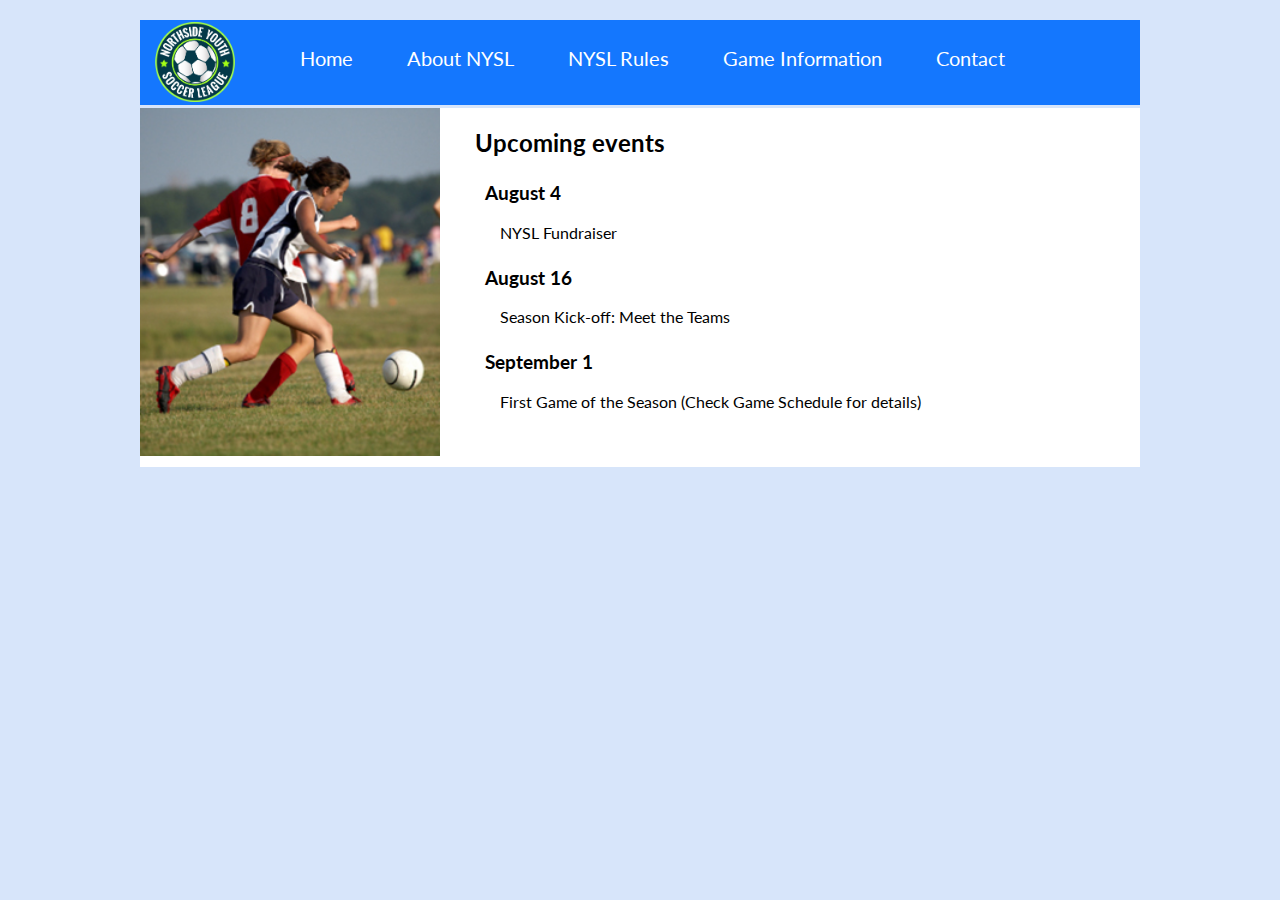
<file: actividad3/index.html>
<!DOCTYPE html>
<html lang="es">

<head>
	<meta charset="utf-8">
	<title>Home</title>
	<link rel="stylesheet" href="nysl_3.css">
    <link href="https://fonts.googleapis.com/css?family=Lato" rel="stylesheet">
</head>

<body>
	<div class="contenedor">
		<header>
		
            <img class="logo" src="nysl_logo.png" alt="">
			
			<nav>
				<ul>
					<li><a href="#" id="home">Home</a></li>
					<li><a href="about.html">About NYSL</a></li>
                    <li><a href="rules.html">NYSL Rules</a></li>
                    <li><a href="game-info.html">Game Information</a></li>
					<li><a href="contact.html">Contact</a></li>
                    
				</ul>
			</nav>

			


		</header>
		<section>
            <img src="soccer_image2.jpg" alt="">
           

            <div class="articulos">
                 <h2>Upcoming events</h2>
				<article>
					<h3>August 4</h3>
					<p class="info"> NYSL Fundraiser</p>
				</article>
				<article>
					<h3>August 16</h3>
					<p class="info">Season Kick-off: Meet the Teams</p>
				</article>
				<article>
					<h3>September 1</h3>
					<p class="info">First Game of the Season (Check Game Schedule for details) </p>

				</article>


			</div>
		</section>
       
	</div>

</body>

</html>
</file>
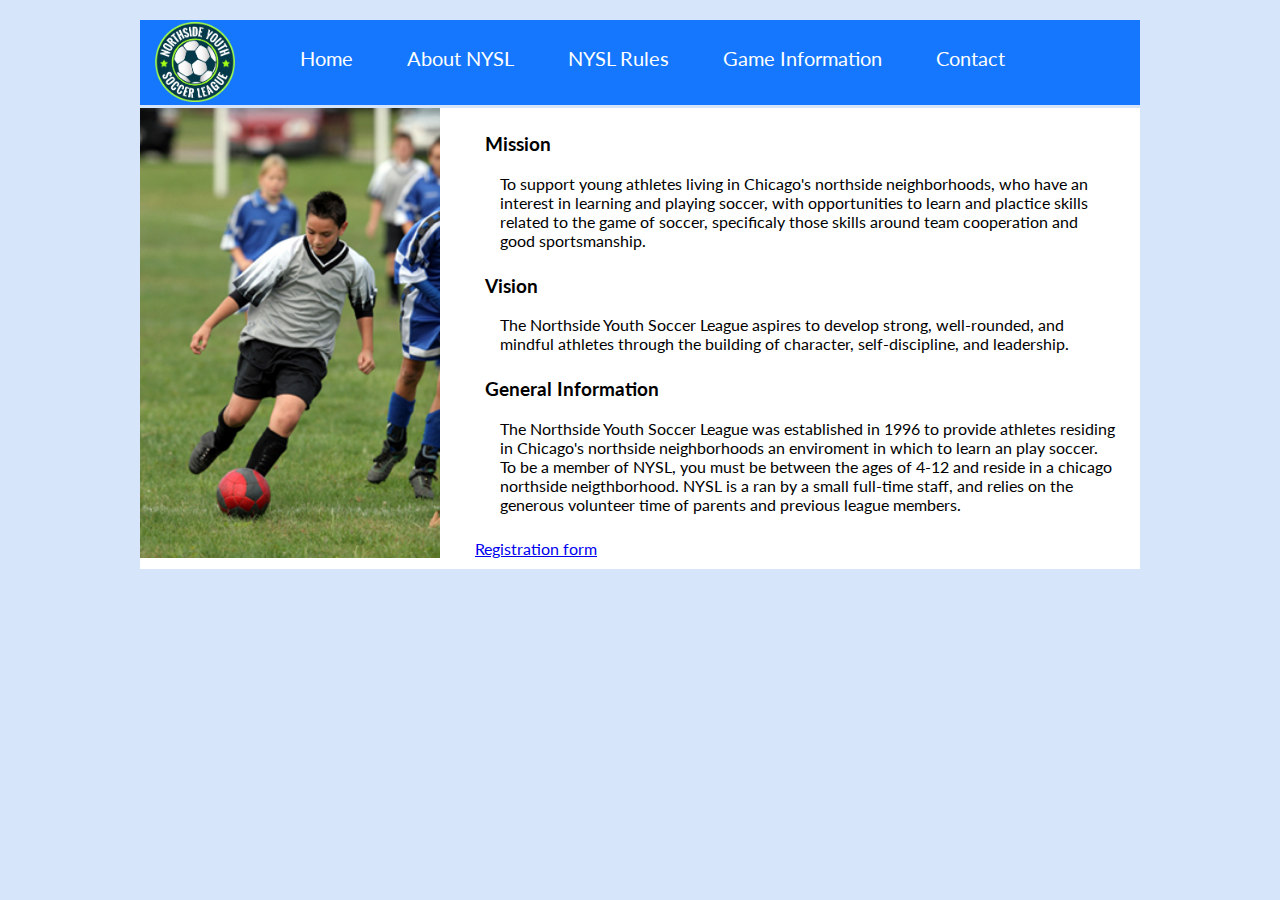
<file: actividad3/about.html>
<!DOCTYPE html>
<html lang="en">

<head>
	<meta charset="utf-8">
	<title>About NYSL</title>
	<link rel="stylesheet" href="nysl_3.css">
    <link href="https://fonts.googleapis.com/css?family=Lato" rel="stylesheet">
</head>

<body>
	<div class="contenedor">
		<header>
		
            <img class="logo" src="nysl_logo.png" alt="">
			
			<nav>
				<ul>
					<li><a href="index.html" id="home">Home</a></li>
					<li><a href="#">About NYSL</a></li>
                    <li><a href="rules.html">NYSL Rules</a></li>
                    <li><a href="game-info.html">Game Information</a></li>
					<li><a href="contact.html">Contact</a></li>
				</ul>
			</nav>

			


		</header>
		<section>
            <img src="soccer_image3.jpg" alt="">
            
			<div class="articulos">

				<article>
					<h3>Mission</h3>
					<p class="info">To support young athletes living in Chicago's northside neighborhoods, who have an interest in learning and playing soccer, with opportunities to learn and plactice skills related to the game of soccer, specificaly those skills around team cooperation and good sportsmanship.</p>
				</article>
				<article>
					<h3>Vision</h3>
					<p class="info">The Northside Youth Soccer League aspires to develop strong, well-rounded, and mindful athletes through the building of character, self-discipline, and leadership.</p>
				</article>
				<article>
					<h3>General Information</h3>
					<p class="info">The Northside Youth Soccer League was established in 1996 to provide athletes residing in Chicago's northside neighborhoods an enviroment in which to learn an play soccer. To be a member of NYSL, you must be between the ages of 4-12 and reside in a chicago northside neigthborhood. NYSL is a ran by a small full-time staff, and relies on the generous volunteer time of parents and previous league members.</p>

				</article>
                <a href="registration-form.html">Registration form</a>
			</div>
		</section>
       
	</div>

</body>

</html>
</file>
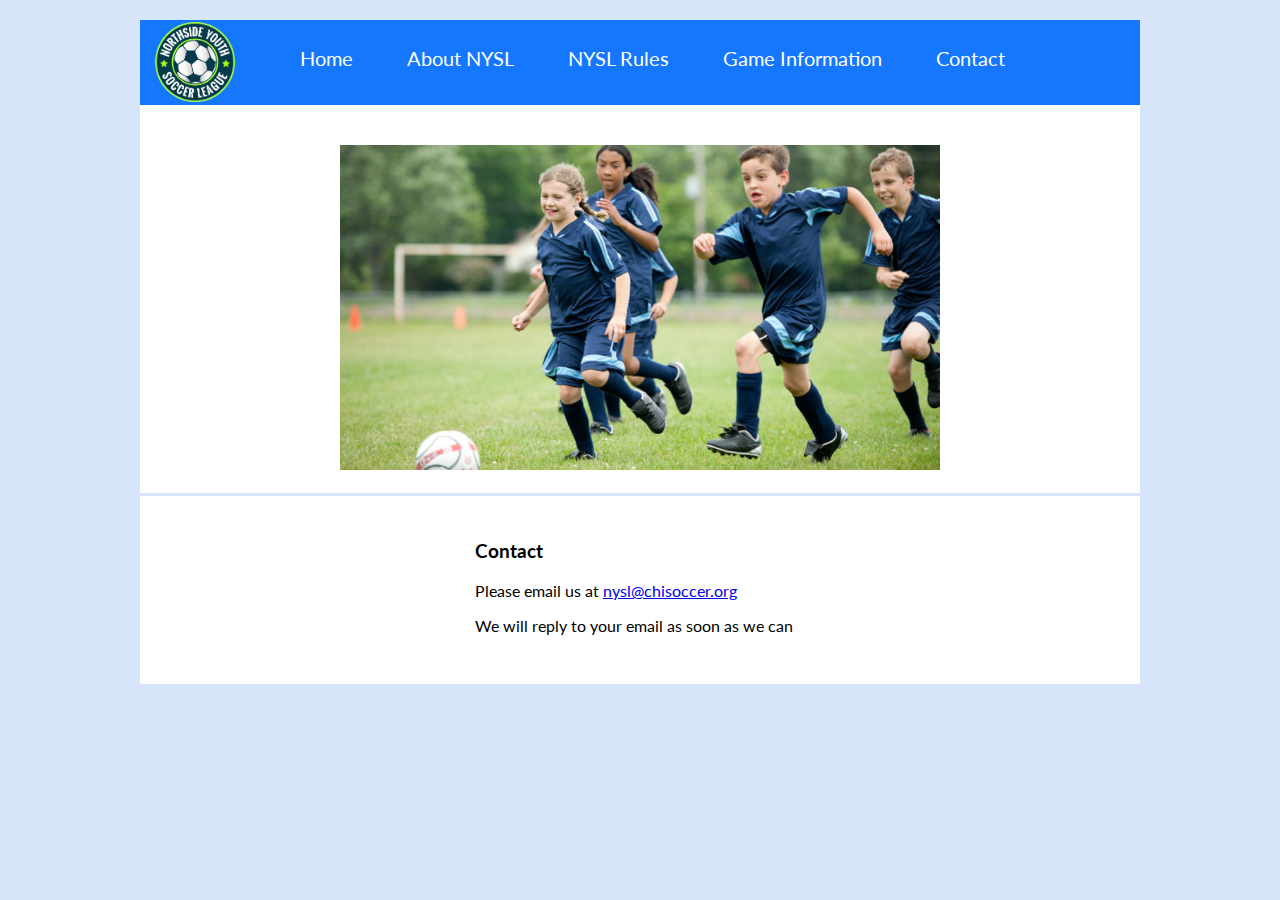
<file: actividad3/contact.html>
<!DOCTYPE html>
<html lang="en">

<head>
    <meta charset="utf-8">
    <title>Contact</title>
    <link rel="stylesheet" href="nysl_3.css">
    <link href="https://fonts.googleapis.com/css?family=Lato" rel="stylesheet">
</head>

<body>
    <div class="contenedor">
        <header>
            <img class="logo" src="nysl_logo.png" alt="">
            <nav>
                <ul>
                    <li><a href="index.html" id="home">Home</a></li>
                    <li><a href="about.html">About NYSL</a></li>
                    <li><a href="rules.html">NYSL Rules</a></li>
                    <li><a href="game-info.html">Game Information</a></li>
                    <li><a href="#">Contact</a></li>
                </ul>
            </nav>




        </header>
        <img class="imagen" src="design2.jpg" alt="">
        <section>
            <article class="articulos">
                <h3>Contact</h3>

                <p>Please email us at <a href="mailto:nysl@chisoccer.org">nysl@chisoccer.org
                    </a></p>
                <p>We will reply to your email as soon as we can</p>
            </article>


        </section>



    </div>

</body></html>
</file>
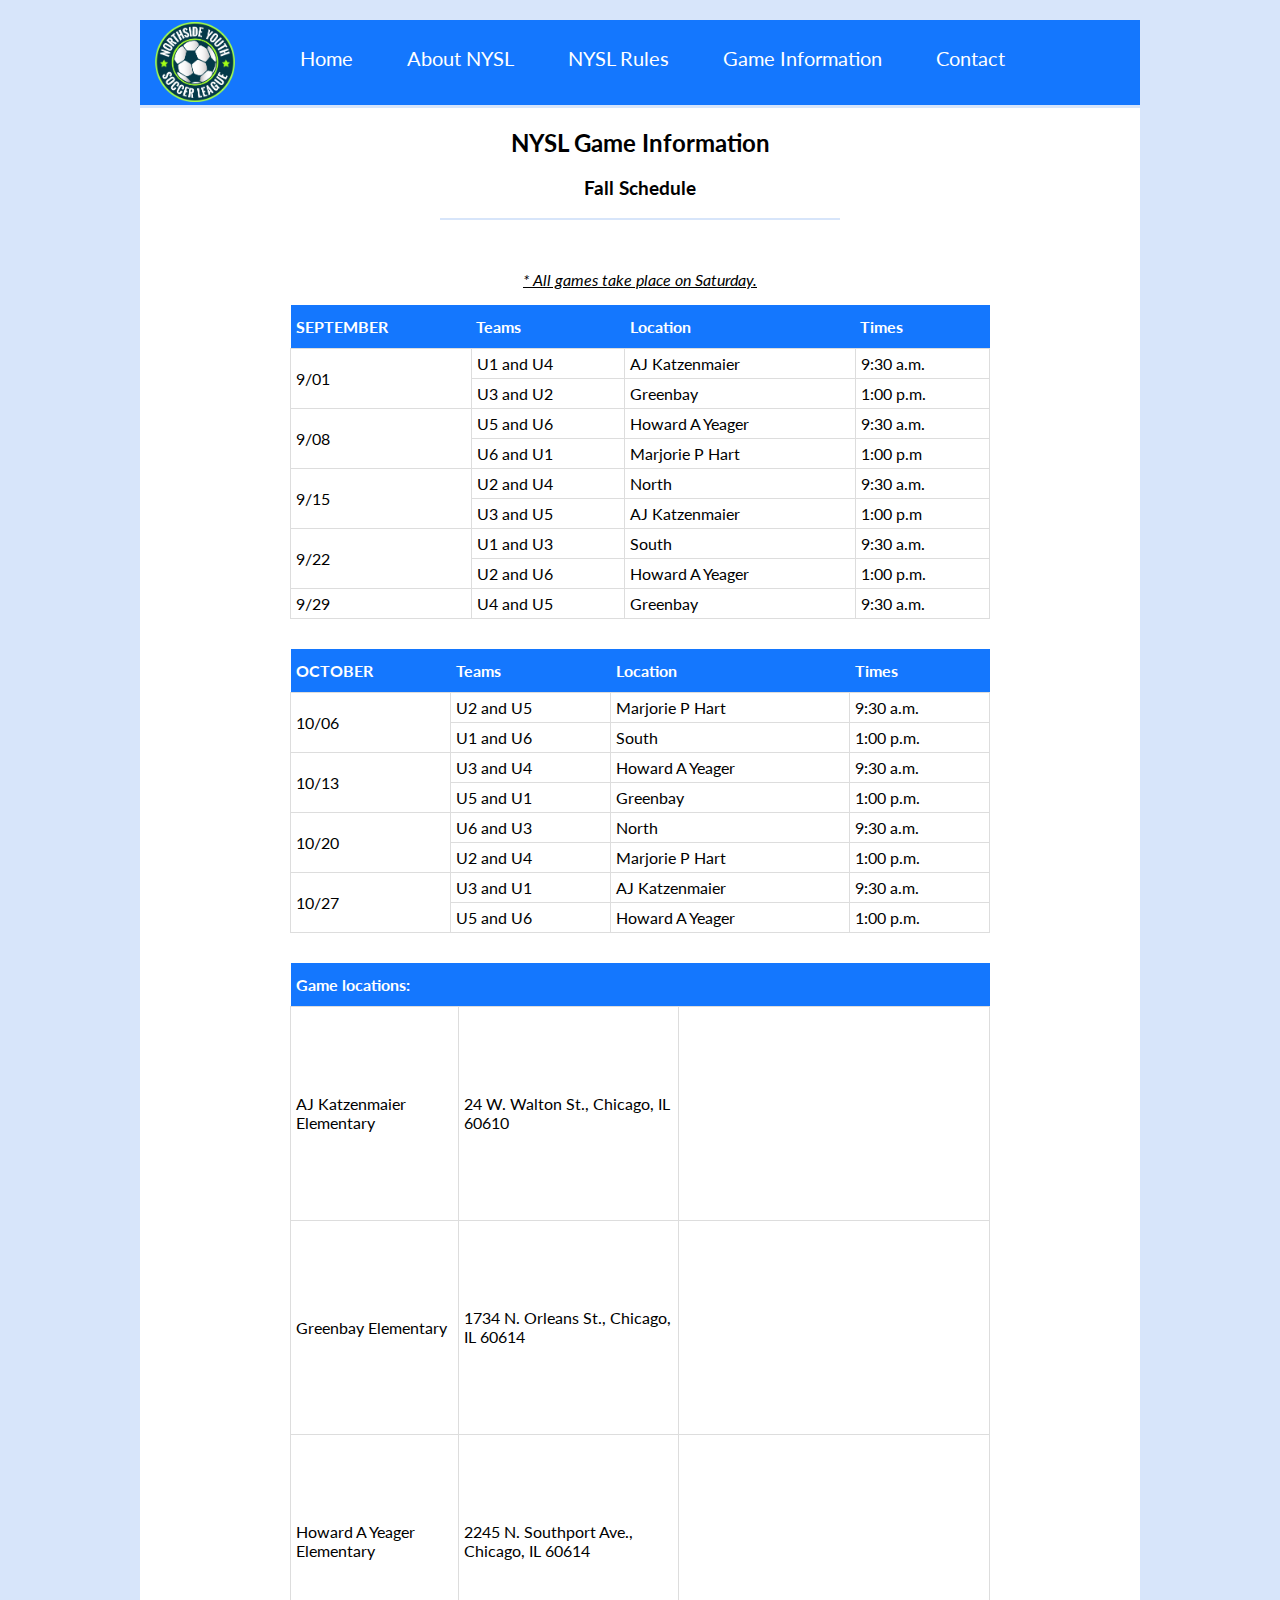
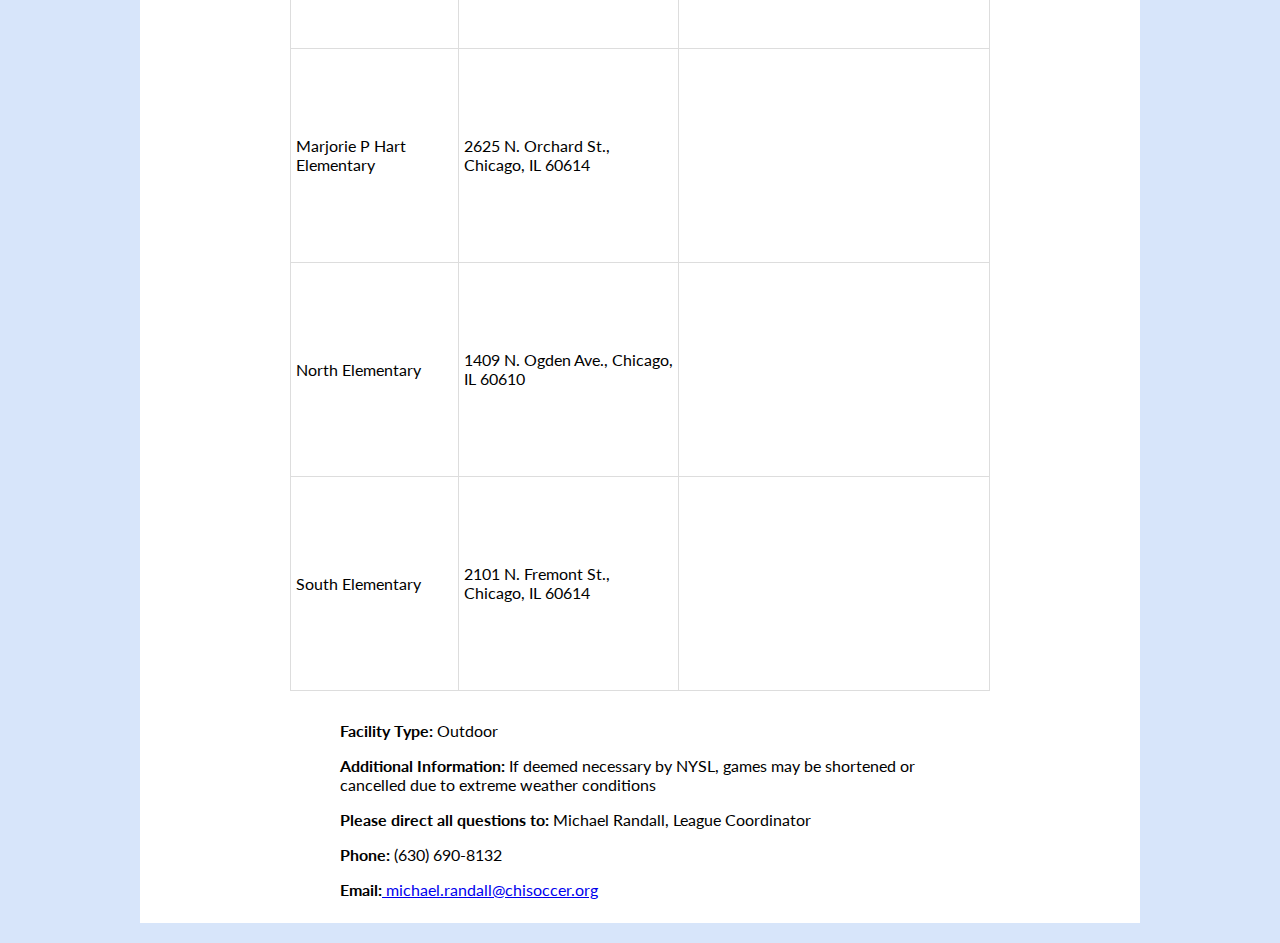
<file: actividad3/game-info.html>
<!DOCTYPE html>
<html lang="en">

<head>
    <meta charset="utf-8">
    <title>Information</title>
    <link rel="stylesheet" href="nysl_3.css">
    <link href="https://fonts.googleapis.com/css?family=Lato" rel="stylesheet">
    <link rel="shortcut icon" href="/favicon.ico" type="image/x-icon">
    <link rel="icon" href="/favicon.ico" type="image/x-icon">
</head>

<body>
    <div class="contenedor">
        <header>
            <img class="logo" src="nysl_logo.png" alt="">
            <nav>
                <ul>
                    <li><a href="index.html" id="home">Home</a></li>
                    <li><a href="about.html">About NYSL</a></li>
                    <li><a href="rules.html">NYSL Rules</a></li>
                    <li><a href="#">Game Information</a></li>
                    <li><a href="contact.html">Contact</a></li>
                </ul>
            </nav>




        </header>

        <section>
            <div class="titulos">
                <h2>NYSL Game Information</h2>
                <h3>Fall Schedule</h3>
            </div>
            <p class="italic-subrayado">* All games take place on Saturday.</p>
            <table>
                <tr>
                    <th>
                        SEPTEMBER
                    </th>
                    <th>
                        Teams
                    </th>
                    <th>
                        Location
                    </th>
                    <th>Times</th>
                </tr>
                <tr>
                    <td rowspan="2">9/01</td>
                    <td>U1 and U4</td>
                    <td>AJ Katzenmaier</td>
                    <td>9:30 a.m.</td>
                </tr>
                <tr>
                    <td>U3 and U2</td>
                    <td>Greenbay</td>
                    <td>1:00 p.m.</td>
                </tr>
                <tr>
                    <td rowspan="2">9/08</td>
                    <td>U5 and U6</td>
                    <td>Howard A Yeager</td>
                    <td>9:30 a.m.</td>
                </tr>
                <tr>
                    <td>U6 and U1</td>
                    <td>Marjorie P Hart</td>
                    <td>1:00 p.m</td>
                </tr>
                <tr>
                    <td rowspan="2">9/15</td>
                    <td>U2 and U4</td>
                    <td>North</td>
                    <td>9:30 a.m.</td>
                </tr>
                <tr>
                    <td>U3 and U5</td>
                    <td>AJ Katzenmaier</td>
                    <td>1:00 p.m</td>
                </tr>
                <tr>
                    <td rowspan="2">9/22</td>
                    <td>U1 and U3</td>
                    <td>South</td>
                    <td>9:30 a.m.</td>
                </tr>
                <tr>
                    <td>U2 and U6</td>
                    <td>Howard A Yeager</td>
                    <td>1:00 p.m.</td>
                </tr>
                <tr>
                    <td>9/29</td>
                    <td>U4 and U5</td>
                    <td>Greenbay</td>
                    <td>9:30 a.m.</td>
                </tr>


            </table>
            <table>
                <tr>
                    <th>OCTOBER</th>
                    <th>Teams</th>
                    <th>Location</th>
                    <th>Times</th>
                </tr>
                <tr>
                    <td rowspan="2">10/06</td>
                    <td>U2 and U5</td>
                    <td>Marjorie P Hart</td>
                    <td>9:30 a.m.</td>
                </tr>
                <tr>
                    <td>U1 and U6</td>
                    <td>South</td>
                    <td>1:00 p.m.</td>
                </tr>
                <tr>
                    <td rowspan="2">10/13</td>
                    <td>U3 and U4</td>
                    <td>Howard A Yeager</td>
                    <td>9:30 a.m.</td>
                </tr>
                <tr>
                    <td>U5 and U1</td>
                    <td>Greenbay </td>
                    <td>1:00 p.m.</td>
                </tr>
                <tr>
                    <td rowspan="2">10/20</td>
                    <td>U6 and U3</td>
                    <td>North</td>
                    <td>9:30 a.m.</td>
                </tr>
                <tr>
                    <td>U2 and U4</td>
                    <td>Marjorie P Hart</td>
                    <td>1:00 p.m.</td>
                </tr>
                <tr>
                    <td rowspan="2">10/27</td>
                    <td>U3 and U1</td>
                    <td>AJ Katzenmaier</td>
                    <td>9:30 a.m.</td>
                </tr>
                <tr>
                    <td>U5 and U6</td>
                    <td>Howard A Yeager</td>
                    <td>1:00 p.m.</td>
                </tr>

            </table>
            <table>
                <tr>
                    <th colspan="3">Game locations:</th>
                </tr>
                <tr>
                    <td>AJ Katzenmaier Elementary</td>
                    <td>24 W. Walton St., Chicago, IL 60610</td>
                    <td><iframe src="https://www.google.com/maps/embed?pb=!1m18!1m12!1m3!1d2969.654246110985!2d-87.63123908512219!3d41.90029237922045!2m3!1f0!2f0!3f0!3m2!1i1024!2i768!4f13.1!3m3!1m2!1s0x880fd34e07f6bac3%3A0x68a82e5d59952c86!2s24+W+Walton+St%2C+Chicago%2C+IL+60610%2C+EE.+UU.!5e0!3m2!1ses!2sar!4v1556573210558!5m2!1ses!2sar" width="300" height="200" frameborder="0" style="border:0" allowfullscreen></iframe></td>
                </tr>
                <tr>
                    <td>Greenbay Elementary</td>
                    <td>1734 N. Orleans St., Chicago, IL 60614</td>
                    <td><iframe src="https://www.google.com/maps/embed?pb=!1m18!1m12!1m3!1d2969.0258843688575!2d-87.64002798512166!3d41.91380227921936!2m3!1f0!2f0!3f0!3m2!1i1024!2i768!4f13.1!3m3!1m2!1s0x880fd34073f306a3%3A0x9e1726bbf8f23f0e!2s1734+N+Orleans+St%2C+Chicago%2C+IL+60614%2C+EE.+UU.!5e0!3m2!1ses!2sar!4v1556573347935!5m2!1ses!2sar" width="300" height="200" frameborder="0" style="border:0" allowfullscreen></iframe></td>
                </tr>
                <tr>
                    <td>Howard A Yeager Elementary</td>
                    <td>2245 N. Southport Ave., Chicago, IL 60614</td>
                    <td><iframe src="https://www.google.com/maps/embed?pb=!1m18!1m12!1m3!1d2968.585683085622!2d-87.66511458512127!3d41.923264579218575!2m3!1f0!2f0!3f0!3m2!1i1024!2i768!4f13.1!3m3!1m2!1s0x880fd2e37f9b8d2d%3A0x62ad8b907dd755d6!2s2245+N+Southport+Ave%2C+Chicago%2C+IL+60614%2C+EE.+UU.!5e0!3m2!1ses!2sar!4v1556573386519!5m2!1ses!2sar" width="300" height="200" frameborder="0" style="border:0" allowfullscreen></iframe></td>
                </tr>
                <tr>
                    <td>Marjorie P Hart Elementary</td>
                    <td>2625 N. Orchard St., Chicago, IL 60614</td>
                    <td><iframe src="https://www.google.com/maps/embed?pb=!1m18!1m12!1m3!1d2968.2919146584295!2d-87.64808628512104!3d41.9295782792182!2m3!1f0!2f0!3f0!3m2!1i1024!2i768!4f13.1!3m3!1m2!1s0x880fd30f2630e551%3A0x3e719e44a5cef714!2s2625+N+Orchard+St%2C+Chicago%2C+IL+60614%2C+EE.+UU.!5e0!3m2!1ses!2sar!4v1556573452863!5m2!1ses!2sar" width="300" height="200" frameborder="0" style="border:0" allowfullscreen></iframe></td>
                </tr>
                <tr>
                    <td>North Elementary</td>
                    <td>1409 N. Ogden Ave., Chicago, IL 60610</td>
                    <td><iframe src="https://www.google.com/maps/embed?pb=!1m18!1m12!1m3!1d2969.3377998492106!2d-87.64837698512193!3d41.907096479219916!2m3!1f0!2f0!3f0!3m2!1i1024!2i768!4f13.1!3m3!1m2!1s0x880fd33af0e6ccc3%3A0x26c81c1d557667da!2s1409+N+Ogden+Ave%2C+Chicago%2C+IL+60610%2C+EE.+UU.!5e0!3m2!1ses!2sar!4v1556573501377!5m2!1ses!2sar" width="300" height="200" frameborder="0" style="border:0" allowfullscreen></iframe></td>
                </tr>
                <tr>
                    <td>South Elementary</td>
                    <td>2101 N. Fremont St., Chicago, IL 60614</td>
                    <td><iframe src="https://www.google.com/maps/embed?pb=!1m18!1m12!1m3!1d2968.7479505250653!2d-87.6535553851214!3d41.91977677921895!2m3!1f0!2f0!3f0!3m2!1i1024!2i768!4f13.1!3m3!1m2!1s0x880fd3196fb41dc7%3A0x970be7f7d6336df5!2s2101+N+Fremont+St%2C+Chicago%2C+IL+60614%2C+EE.+UU.!5e0!3m2!1ses!2sar!4v1556573545722!5m2!1ses!2sar" width="300" height="200" frameborder="0" style="border:0" allowfullscreen></iframe></td>
                </tr>


            </table>
            <div>
            <p><strong>Facility Type:</strong> Outdoor</p>
            <p><strong>Additional Information:</strong> If deemed necessary by NYSL, games may be shortened or
                cancelled due to extreme weather conditions</p>
            <p><strong>Please direct all questions to:</strong> Michael Randall, League Coordinator </p>
             
            <p><strong>Phone:</strong> (630) 690-8132</p>
            <p><strong>Email:</strong><a href="mailto:michael.randall@chisoccer.org"> michael.randall@chisoccer.org</a></p>
            </div>
               
                
         




        </section>



    </div>

</body></html>
</file>
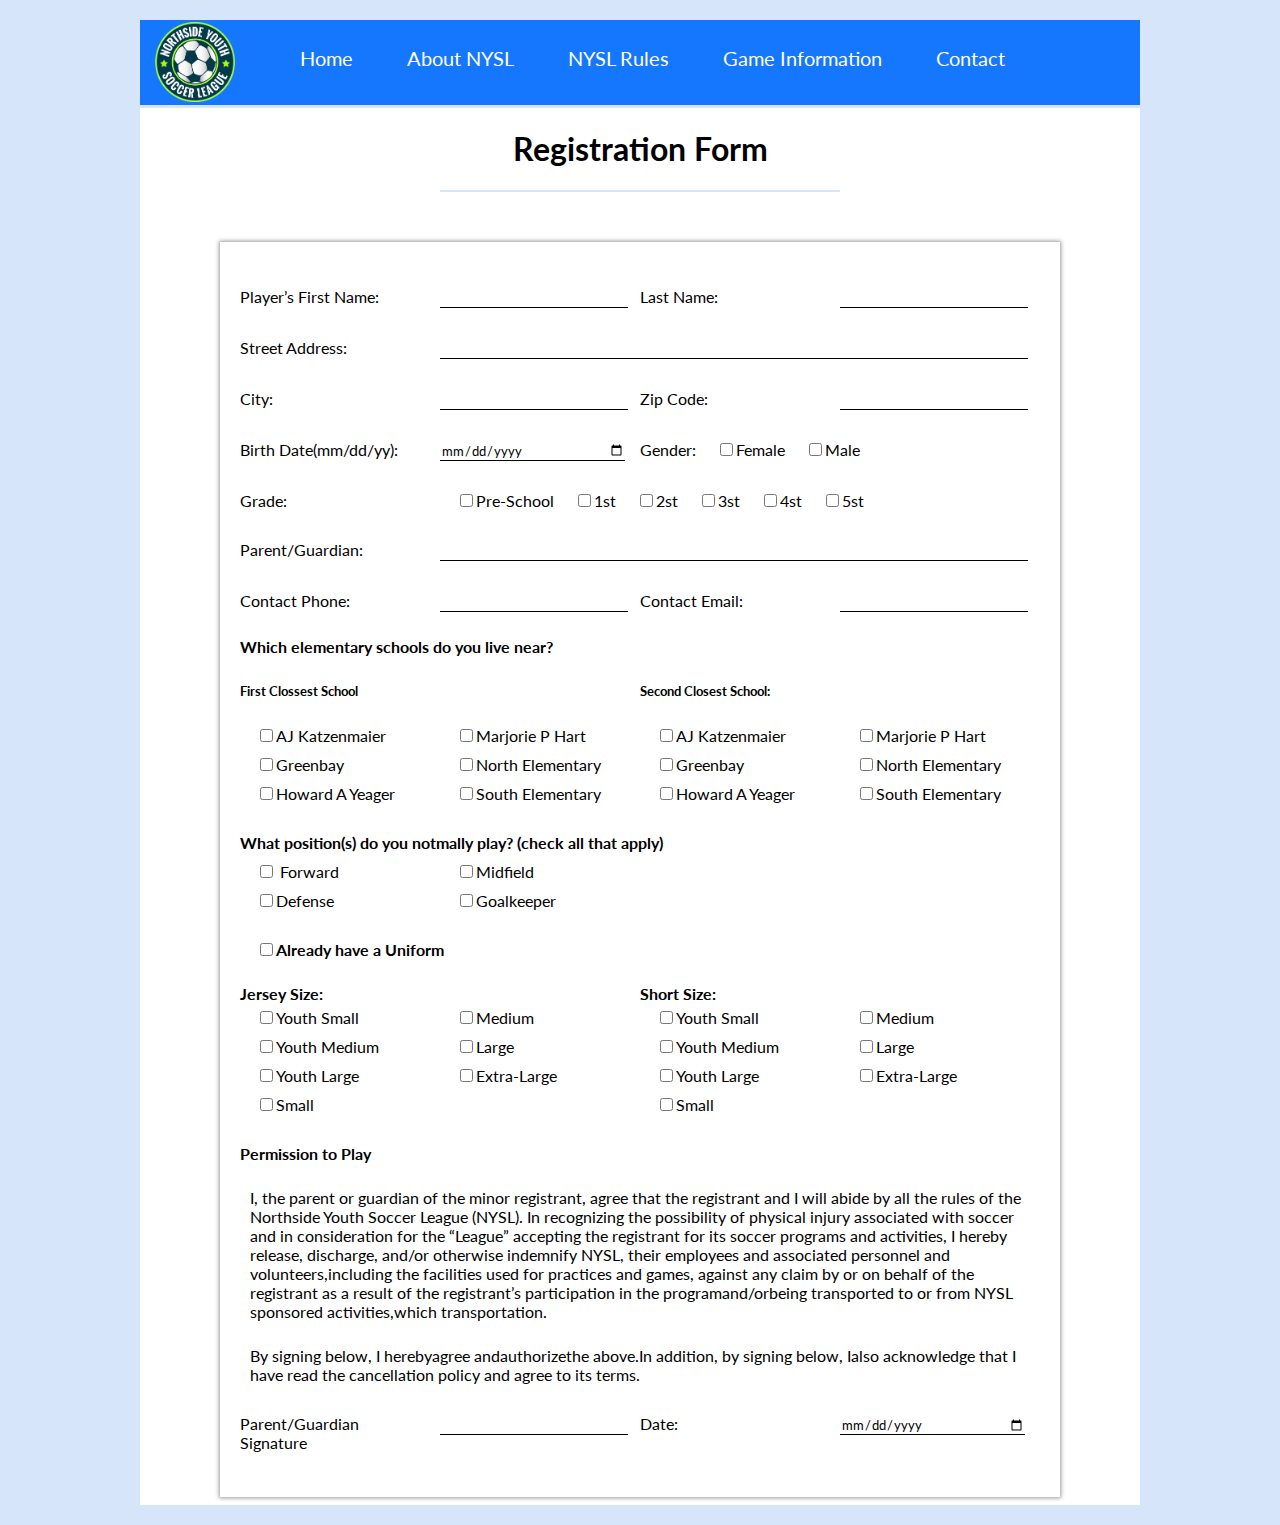
<file: actividad3/registration-form.html>
<!DOCTYPE html>
<html lang="en">

<head>
    <meta charset="utf-8">
    <title>Home</title>
    <link rel="stylesheet" href="nysl_3.css">
    <link href="https://fonts.googleapis.com/css?family=Lato" rel="stylesheet">
</head>

<body>
    <div class="contenedor">
        <header>

            <img class="logo" src="nysl_logo.png" alt="">

            <nav>
                <ul>
                    <li><a href="index.html">Home</a></li>
                    <li><a href="about.html">About NYSL</a></li>
                    <li><a href="rules.html">NYSL Rules</a></li>
                    <li><a href="game-info.html">Game Information</a></li>
                    <li><a href="contact.html">Contact</a></li>

                </ul>
            </nav>




        </header>
        <section>


            <div class="titulos">
                <h1>Registration Form</h1>
            </div>
            <div class="marco">

                <form>
                    <div class="row">
                        <div class="col-25">
                            <label for="firstname">Player’s First Name: </label>
                        </div>
                        <div class="col-25">
                            <input class="input-borde" type="text" id="firstname">
                        </div>
                        <div class="col-25">
                            <label for="lastname">Last Name:</label>
                        </div>
                        <div class="col-25">
                            <input class="input-borde medio" type="text" id="lastname">
                        </div>

                    </div>
                    <div class="row">
                        <div class="col-25">
                        <label for="street">Street Address:</label>
                        </div>
                        <div class="col-75">
                         <input class="input-borde tamano-largo" type="text" id="street">
                        </div>
                    </div>
                    <div class="row">
                       <div class ="col-25">
                        <label for="city">City: </label>
                        </div>
                        <div class ="col-25">
                        <input class="input-borde medio" type="text" id="city">
                        </div>
                        <div class="col-25">
                        <label for="zipcode">Zip Code: </label>
                        </div>
                        <div class="col-25">
                        <input class="input-borde medio" type="text" id="zipcode">
                        </div>
                    
                    </div>
                    <div class="row">
                        <div class="col-25">
                        <label for="birthdate">Birth Date(mm/dd/yy):</label>
                        
                        </div>
                        
                        <div class="col-25">
                        <input class="input-borde" type="date" id="birthdate">
                        </div>
                        <div class="col-50">
                        <label for="gender">Gender:</label>
                            <input type="checkbox" id="gender">Female
                            <input type="checkbox">Male
                        </div>
                    
                    
                    
                    </div>
                    
                    <div class ="row">
                   
                        <div class="col-25">
                         <label>Grade:</label>
                        </div>
                       <div class= col-75>
                        <input type="checkbox">Pre-School
                        <input type="checkbox">1st
                        <input type="checkbox">2st
                        
                       
                         <input type="checkbox">3st
                        <input type="checkbox">4st
                            <input type="checkbox">5st
                        </div>
                    </div>
                    
                    <div class="row">
                    <div class="col-25">
                        <label>Parent/Guardian:</label>
                        </div>
                        <div class="col-75">
                        <input type="text" class="input-borde">
                        </div>
                    </div>
                    
                    <div class="row">
                    <div class="col-25">
                        <label>Contact Phone:</label>
                        </div>
                        <div class="col-25">
                        <input type="text" class="input-borde">
                            
                        </div>
                        <div class="col-25">
                        <label> Contact Email:</label>
                            
                        </div>
                        <div class="col-25">
                        <input type="text" class="input-borde">
                        </div>
                    
                    </div>
                    <div class="row">
                    <h4>Which elementary schools do you live near?</h4>
                      <div class="col-50">
                        <h5>First Clossest School</h5>
                           
                            <div class="col-50">
                            <input type="checkbox">AJ Katzenmaier
                           
                            </div>
                            <div class="col-50">                         
                            <input type="checkbox">Marjorie P Hart
                            
                            </div>
                           <div class="col-50">
                            <input type="checkbox">Greenbay
                            
                           </div>
                           <div class="col-50">
                            <input type="checkbox">North Elementary
                            
                           </div>
                          <div class="col-50">
                          <input type="checkbox">Howard A Yeager
                          </div>
                          <div class="col-50">
                          <input type="checkbox">South Elementary
                          </div>
                           
                        </div>
                        <div class="col-50">
                        <h5>Second Closest School:</h5>
                           
                            <div class="col-50">
                            <input type="checkbox">AJ Katzenmaier
                           
                            </div>
                            <div class="col-50">                         
                            <input type="checkbox">Marjorie P Hart
                            
                            </div>
                           <div class="col-50">
                            <input type="checkbox">Greenbay
                            
                           </div>
                           <div class="col-50">
                            <input type="checkbox">North Elementary
                            
                           </div>
                          <div class="col-50">
                          <input type="checkbox">Howard A Yeager
                          </div>
                          <div class="col-50">
                          <input type="checkbox">South Elementary
                          </div>
                        
                        </div>
                           
                    
                        
                    </div>
                    <div class="row">
                    <h4>What position(s) do you notmally play? (check all that apply)</h4> 
                    <div class="col-50">
                        <div class="col-50">
                        <input type="checkbox"> Forward
                        </div>
                        <div class="col-50">
                        <input type="checkbox">Midfield
                        </div>
                        <div class="col-50">
                        <input type="checkbox">Defense
                        </div>
                        <div class="col-50">
                        <input type="checkbox">Goalkeeper
                        </div>
                        </div>
                    
                    
                    </div>
                     <input type="checkbox"><strong>Already have a Uniform</strong>
                    <div class="row">
                    
                    
                    <div class="col-50">
                        <h4>Jersey Size:</h4>
                        <div class="col-50">
                        <input type="checkbox">Youth Small
                        </div>
                        <div class="col-50">
                        <input type="checkbox">Medium
                        </div>
                        <div class="col-50">
                        <input type="checkbox">Youth Medium
                        </div>
                        <div class="col-50">
                        <input type="checkbox">Large
                        </div>
                        <div class="col-50">
                        <input type="checkbox">Youth Large
                        </div>
                        <div class="col-50">
                        <input type="checkbox">Extra-Large
                        </div>
                        <div class="col-50">
                        <input type="checkbox">Small
                        </div>
                        
                        </div>
                        <div class="col-50">
                        <h4>Short Size:</h4>
                        <div class="col-50">
                        <input type="checkbox">Youth Small
                        </div>
                        <div class="col-50">
                        <input type="checkbox">Medium
                        </div>
                        <div class="col-50">
                        <input type="checkbox">Youth Medium
                        </div>
                        <div class="col-50">
                        <input type="checkbox">Large
                        </div>
                        <div class="col-50">
                        <input type="checkbox">Youth Large
                        </div>
                        <div class="col-50">
                        <input type="checkbox">Extra-Large
                        </div>
                        <div class="col-50">
                        <input type="checkbox">Small
                        </div>
                        
                        </div>
                    </div>
                    <div class="row">
                    <h4>Permission to Play</h4>
                        <article >I, the parent or guardian of the minor registrant, agree that the registrant and I will abide by all the rules of the Northside Youth Soccer League (NYSL). In recognizing the possibility of physical injury associated with soccer and in consideration for the “League” accepting the registrant for its soccer programs and activities, I hereby release, discharge, and/or otherwise indemnify NYSL, their employees and associated personnel and volunteers,including the facilities used for practices and games, against any claim by or on behalf of the registrant as a result of the registrant’s participation in the programand/orbeing transported to or from NYSL sponsored activities,which transportation.</article>
                        <article>By signing below, I herebyagree andauthorizethe above.In addition, by signing below, Ialso acknowledge that I have read the cancellation policy and agree to its terms. </article>
                        <div class="col-25">
                            <label >Parent/Guardian Signature</label></div>
                        <div class="col-25">
                        <input type="text" class="input-borde">
                        </div>
                        <div class="col-25">
                        <label>Date: 
                            </label>
                        </div>
                        <div class=col-25>
                            <input type="date" class="input-borde">
                        </div>
                        
                    
                    </div>
                   
                     </form>

            </div>
        </section>

    </div>

</body>

</html>
</file>
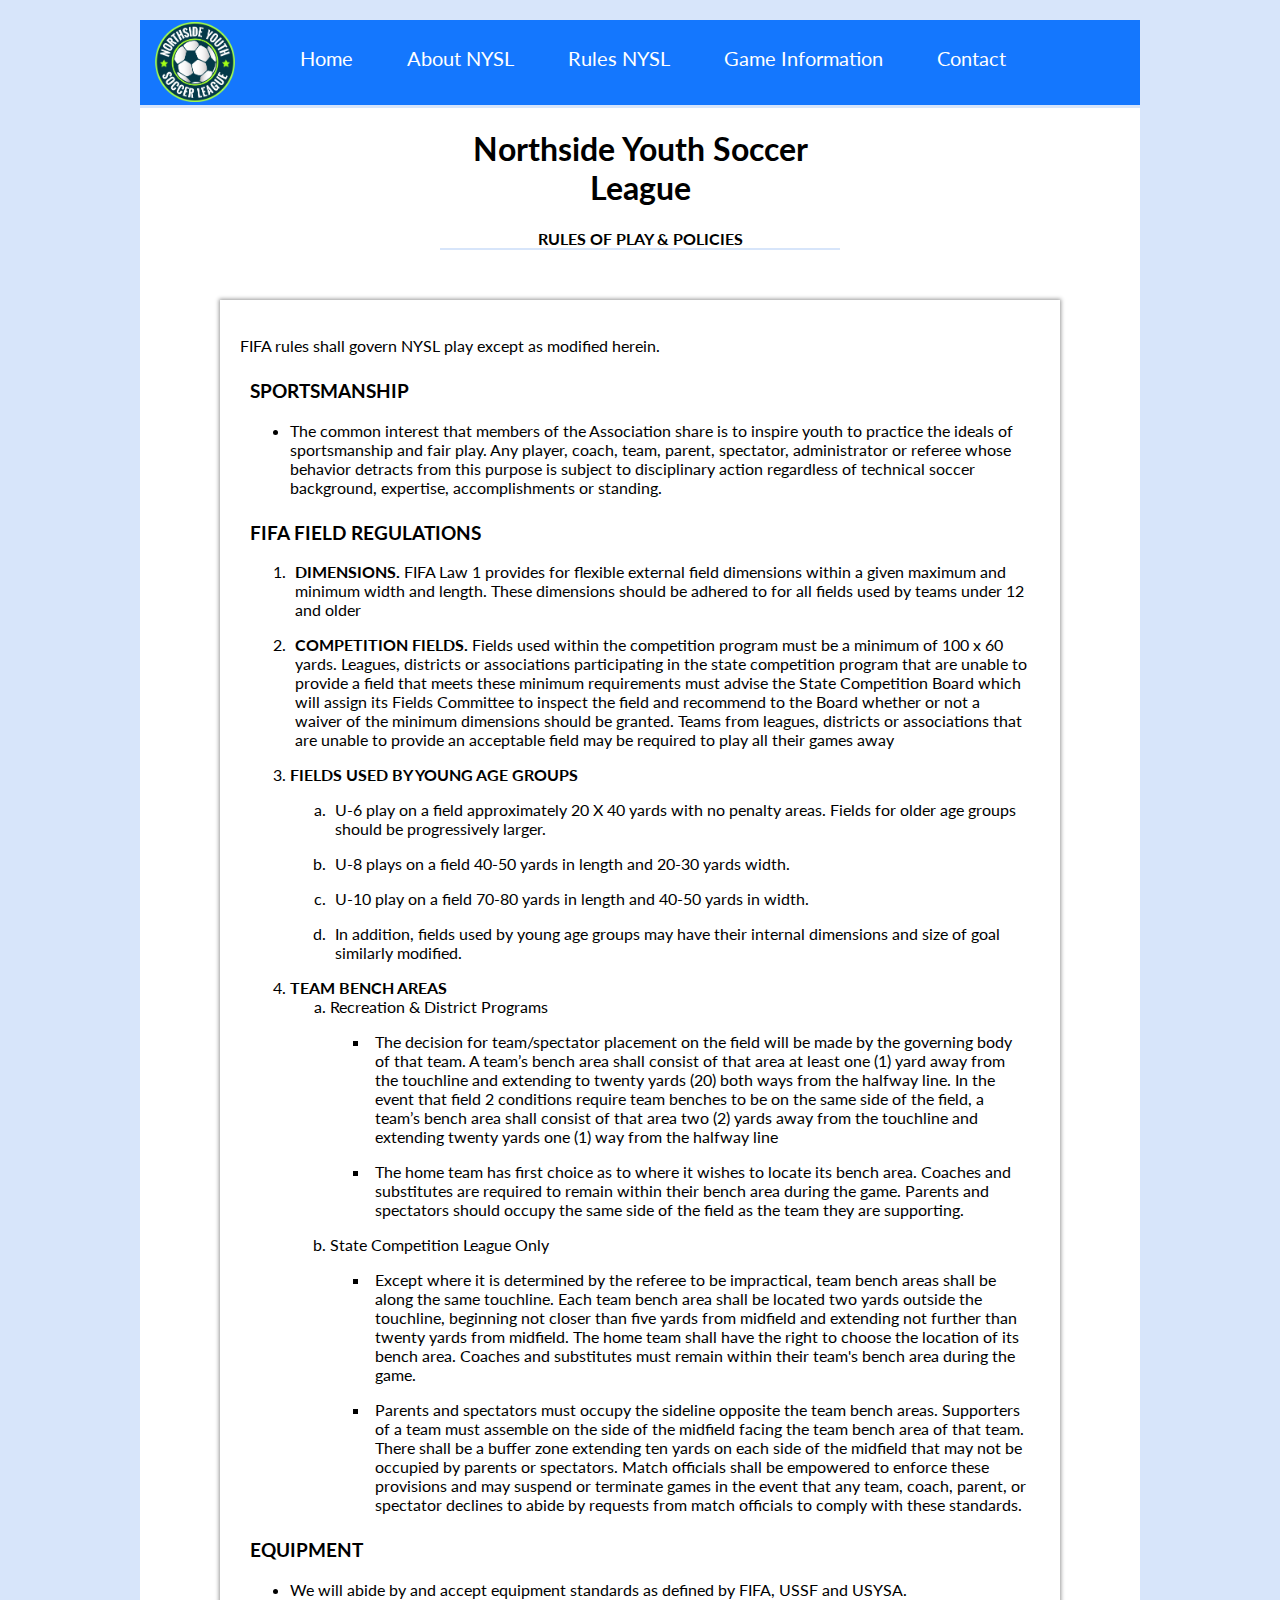
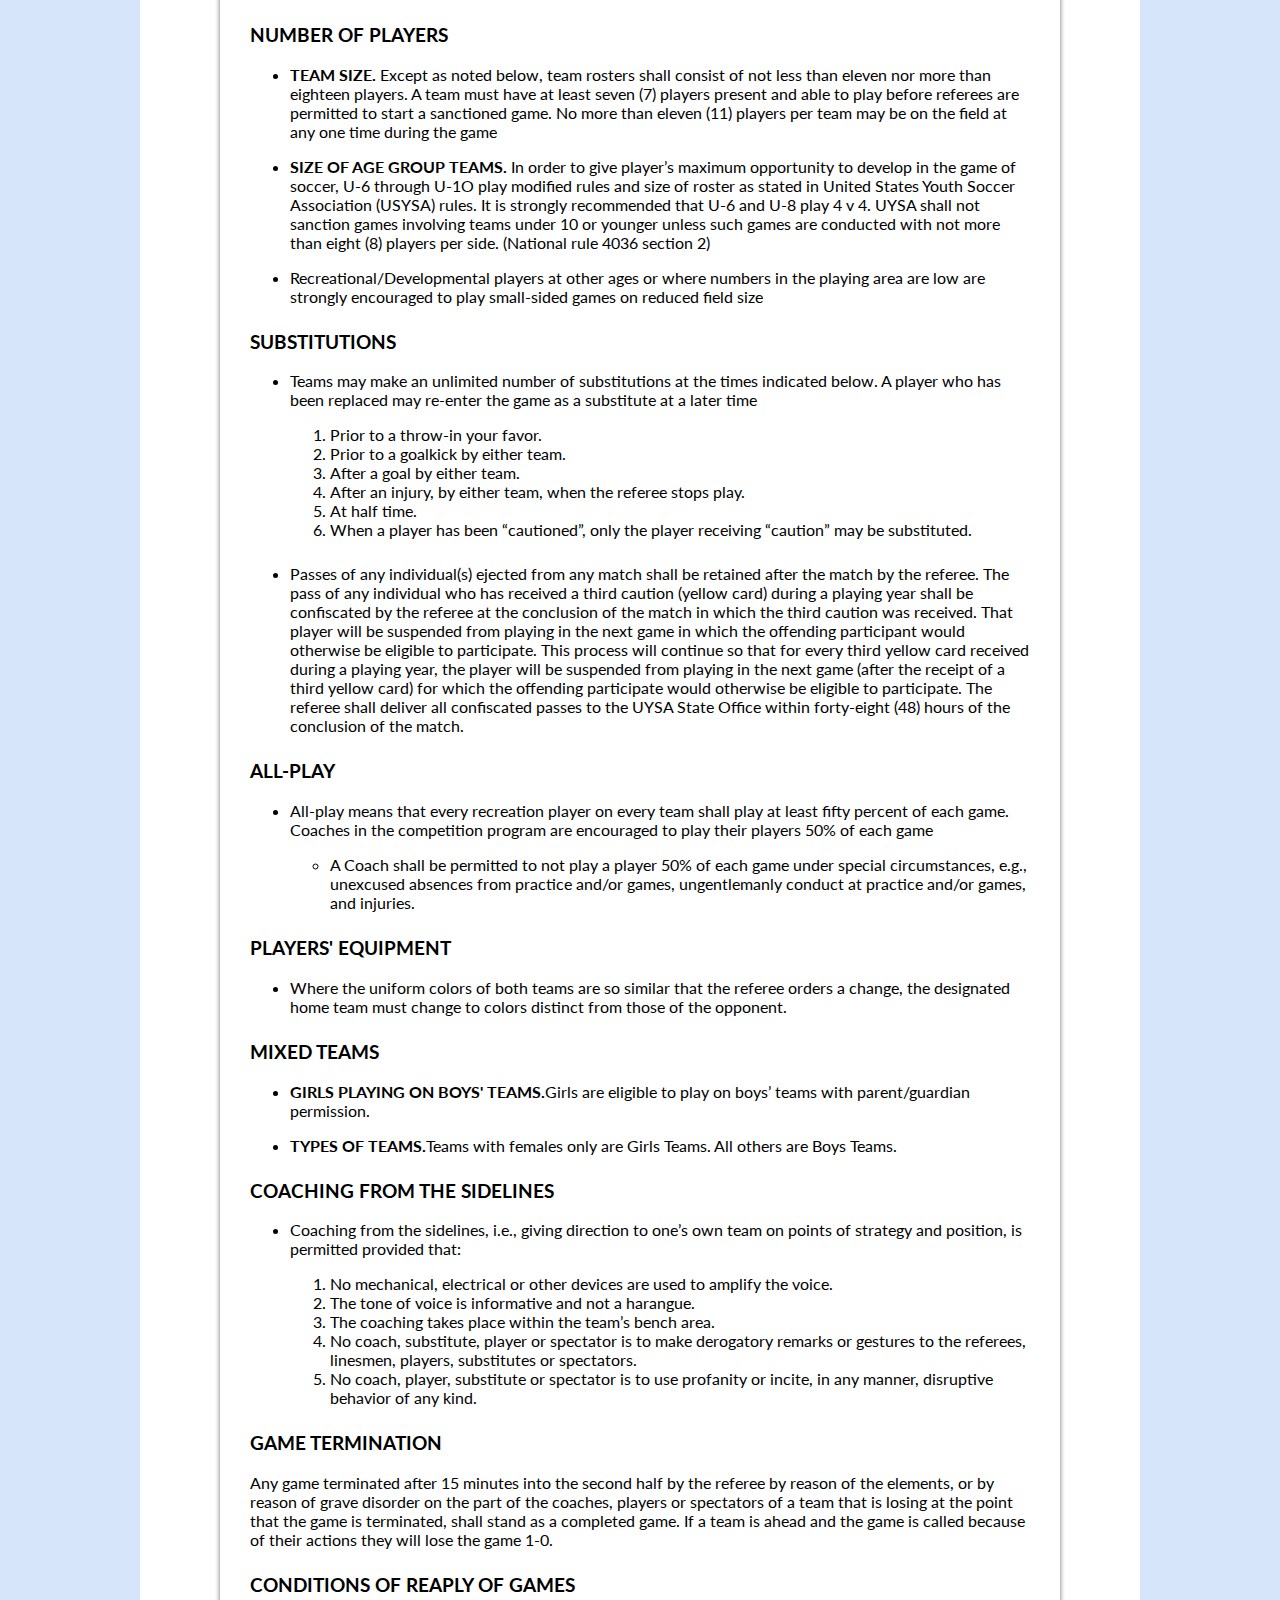
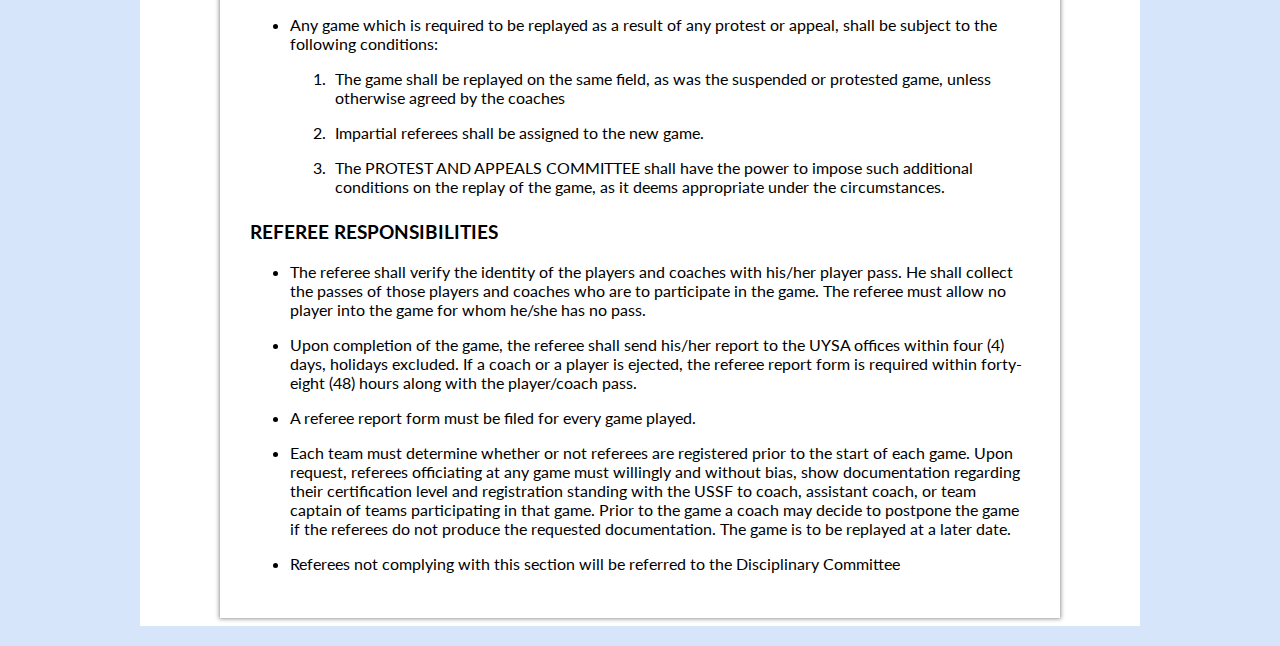
<file: actividad3/rules.html>
<!DOCTYPE html>
<html lang="en">

<head>
    <meta charset="utf-8">
    <title>Rules</title>
    <link rel="stylesheet" href="nysl_3.css">
    <link href="https://fonts.googleapis.com/css?family=Lato" rel="stylesheet">
</head>

<body>
    <div class="contenedor">
        <header>

            <img class="logo" src="nysl_logo.png" alt="">

            <nav>
                <ul>
                    <li><a href="index.html">Home</a></li>
                    <li><a href="about.html">About NYSL</a></li>
                    <li><a href="#">Rules NYSL</a></li>
                    <li><a href="game-info.html">Game Information</a></li>
                    <li><a href="contact.html">Contact</a></li>
                </ul>
            </nav>




        </header>
        <section>
            <div class="titulos">
                <h1>Northside Youth Soccer League</h1>
                <h4>RULES OF PLAY & POLICIES</h4>
            </div>

            <div class="marco">
                <p>FIFA rules shall govern NYSL play except as modified herein.</p>
                <article>
                    <h3>SPORTSMANSHIP</h3>
                    <ul>
                        <li>
                            <p>The common interest that members of the Association share is to inspire
                                youth to practice the ideals of sportsmanship and fair play. Any player,
                                coach, team, parent, spectator, administrator or referee whose behavior
                                detracts from this purpose is subject to disciplinary action regardless of
                                technical soccer background, expertise, accomplishments or standing.</p>
                        </li>
                    </ul>
                </article>
                <article>
                    <h3>FIFA FIELD REGULATIONS</h3>
                    <ol>
                        <li>
                            <p><strong>DIMENSIONS.</strong> FIFA Law 1 provides for flexible external field dimensions
                                within a given maximum and minimum width and length. These
                                dimensions should be adhered to for all fields used by teams under 12
                                and older</p>
                        </li>
                        <li>
                            <p><strong>COMPETITION FIELDS.</strong>
                                Fields used within the competition program must
                                be a minimum of 100 x 60 yards. Leagues, districts or associations
                                participating in the state competition program that are unable to provide a
                                field that meets these minimum requirements must advise the State
                                Competition Board which will assign its Fields Committee to inspect the
                                field and recommend to the Board whether or not a waiver of the minimum
                                dimensions should be granted. Teams from leagues, districts or
                                associations that are unable to provide an acceptable field may be
                                required to play all their games away
                            </p>
                        </li>
                        <li>
                            <h4>FIELDS USED BY YOUNG AGE GROUPS</h4>
                            <ol class="letras">
                                <li>
                                    <p>U-6 play on a field approximately 20 X 40 yards with no penalty
                                        areas. Fields for older age groups should be progressively larger. </p>
                                </li>
                                <li>
                                    <p>U-8 plays on a field 40-50 yards in length and 20-30 yards width. </p>

                                </li>
                                <li>
                                    <p>
                                        U-10 play on a field 70-80 yards in length and 40-50 yards in width.
                                    </p>
                                </li>
                                <li>
                                    <p>In addition, fields used by young age groups may have their internal
                                        dimensions and size of goal similarly modified.
                                    </p>
                                </li>
                            </ol>



                        </li>
                        <li>
                            <h4>TEAM BENCH AREAS</h4>
                            <ol class="letras">
                                <li>Recreation & District Programs
                                <ul>
                                    <li>
                                        <p>The decision for team/spectator placement on the field will
                                            be made by the governing body of that team. A team’s
                                            bench area shall consist of that area at least one (1) yard
                                            away from the touchline and extending to twenty yards (20)
                                            both ways from the halfway line. In the event that field
                                            2
                                            conditions require team benches to be on the same side of
                                            the field, a team’s bench area shall consist of that area two
                                            (2) yards away from the touchline and extending twenty
                                            yards one (1) way from the halfway line</p>
                                    </li>
                                    <li>
                                        <p>The home team has first choice as to where it wishes to
                                            locate its bench area. Coaches and substitutes are required
                                            to remain within their bench area during the game. Parents
                                            and spectators should occupy the same side of the field as
                                            the team they are supporting.</p>
                                    </li>
                                </ul>
                                </li>
                                <li>State Competition League Only
                                    <ul>
                                        <li>
                                            <p>Except where it is determined by the referee to be
                                                impractical, team bench areas shall be along the same
                                                touchline. Each team bench area shall be located two yards
                                                outside the touchline, beginning not closer than five yards
                                                from midfield and extending not further than twenty yards
                                                from midfield. The home team shall have the right to choose
                                                the location of its bench area. Coaches and substitutes must
                                                remain within their team's bench area during the game.</p>
                                        </li>
                                        <li>
                                            <p>Parents and spectators must occupy the sideline opposite
                                                the team bench areas. Supporters of a team must assemble
                                                on the side of the midfield facing the team bench area of that
                                                team. There shall be a buffer zone extending ten yards on
                                                each side of the midfield that may not be occupied by
                                                parents or spectators. Match officials shall be empowered to
                                                enforce these provisions and may suspend or terminate
                                                games in the event that any team, coach, parent, or
                                                spectator declines to abide by requests from match officials
                                                to comply with these standards.</p>
                                        </li>
                                    </ul>

                                </li>

                            </ol>
                        </li>
                    </ol>

                </article>
                <article>
                    <h3>EQUIPMENT</h3>
                    <ul>
                        <li>
                            <p>We will abide by and accept equipment standards as defined by FIFA,
                                USSF and USYSA.</p>
                        </li>
                    </ul>
                </article>
                <article>
                    <h3>NUMBER OF PLAYERS</h3>
                    <ul>
                        <li>
                            <p><strong>TEAM SIZE.</strong> Except as noted below, team rosters shall consist of not less
                                than eleven nor more than eighteen players. A team must have at least
                                seven (7) players present and able to play before referees are permitted to
                                start a sanctioned game. No more than eleven (11) players per team may
                                be on the field at any one time during the game</p>
                        </li>
                        <li>
                            <p><strong>SIZE OF AGE GROUP TEAMS.</strong>
                                In order to give player’s maximum
                                opportunity to develop in the game of soccer, U-6 through U-1O play
                                modified rules and size of roster as stated in United States Youth Soccer
                                Association (USYSA) rules. It is strongly recommended that U-6 and U-8
                                play 4 v 4. UYSA shall not sanction games involving teams under 10 or
                                younger unless such games are conducted with not more than eight (8)
                                players per side. (National rule 4036 section 2)</p>

                        </li>
                        <li>
                            <p>Recreational/Developmental players at other ages or where numbers in
                                the playing area are low are strongly encouraged to play small-sided
                                games on reduced field size</p>
                        </li>
                    </ul>
                </article>
                <article>
                    <h3>SUBSTITUTIONS</h3>
                    <ul>
                        <li>
                            <p>Teams may make an unlimited number of substitutions at the times
                                indicated below. A player who has been replaced may re-enter the game
                                as a substitute at a later time</p>
                            <ol>
                                <li>Prior to a throw-in your favor.</li>
                                <li>Prior to a goalkick by either team.</li>
                                <li>After a goal by either team.</li>
                                <li>After an injury, by either team, when the referee stops play.</li>
                                <li>At half time.</li>
                                <li>When a player has been “cautioned”, only the player receiving
                                    “caution” may be substituted.</li>
                            </ol>
                        </li>
                    </ul>
                </article>
                <article>
                    <ul>
                        <li>
                            <p>Passes of any individual(s) ejected from any match shall be retained after
                                the match by the referee. The pass of any individual who has received a
                                third caution (yellow card) during a playing year shall be confiscated by
                                the referee at the conclusion of the match in which the third caution was
                                received. That player will be suspended from playing in the next game in
                                which the offending participant would otherwise be eligible to participate.
                                This process will continue so that for every third yellow card received
                                during a playing year, the player will be suspended from playing in the
                                next game (after the receipt of a third yellow card) for which the offending
                                participate would otherwise be eligible to participate. The referee shall
                                deliver all confiscated passes to the UYSA State Office within forty-eight
                                (48) hours of the conclusion of the match.</p>
                        </li>
                    </ul>

                </article>
                <article>
                    <h3>ALL-PLAY</h3>
                    <ul>
                        <li>
                            <p>All-play means that every recreation player on every team shall play at
                                least fifty percent of each game. Coaches in the competition program are
                                encouraged to play their players 50% of each game</p>
                        <ul>
                            <li>
                                <p>A Coach shall be permitted to not play a player 50% of each game
                                    under special circumstances, e.g., unexcused absences from
                                    practice and/or games, ungentlemanly conduct at practice and/or
                                    games, and injuries.</p>
                            </li>
                        </ul>
                        </li>
                    </ul>
                </article>
                <article>
                    <h3>PLAYERS' EQUIPMENT</h3>
                    <ul>
                        <li>
                            <p>Where the uniform colors of both teams are so similar that the referee
                                orders a change, the designated home team must change to colors
                                distinct from those of the opponent.</p>
                        </li>
                    </ul>
                </article>
                <article>
                    <h3>MIXED TEAMS</h3>
                    <ul>
                        <li>
                            <p><strong>GIRLS PLAYING ON BOYS' TEAMS.</strong>Girls are eligible to play on boys’
                                teams with parent/guardian permission.</p>
                        </li>
                        <li>
                            <p><strong>TYPES OF TEAMS.</strong>Teams with females only are Girls Teams. All others
                                are Boys Teams.</p>
                        </li>
                    </ul>
                </article>
                <article>
                    <h3>COACHING FROM THE SIDELINES</h3>
                    <ul>
                        <li>
                            <p>Coaching from the sidelines, i.e., giving direction to one’s own team on
                                points of strategy and position, is permitted provided that:</p>
                            <ol>
                                <li>
                                    No mechanical, electrical or other devices are used to amplify the
                                    voice.
                                </li>
                                <li>
                                    The tone of voice is informative and not a harangue.
                                </li>
                                <li>
                                    The coaching takes place within the team’s bench area.
                                </li>
                                <li>No coach, substitute, player or spectator is to make derogatory
                                    remarks or gestures to the referees, linesmen, players, substitutes
                                    or spectators.
                                </li>
                                <li>
                                    No coach, player, substitute or spectator is to use profanity or
                                    incite, in any manner, disruptive behavior of any kind.
                                </li>
                            </ol>
                        </li>
                    </ul>
                </article>
                <article>
                    <h3>GAME TERMINATION</h3>
                    <p>Any game terminated after 15 minutes into the second half by the referee
                        by reason of the elements, or by reason of grave disorder on the part of
                        the coaches, players or spectators of a team that is losing at the point that
                        the game is terminated, shall stand as a completed game. If a team is
                        ahead and the game is called because of their actions they will lose the
                        game 1-0.</p>
                </article>
                <article>
                    <h3>CONDITIONS OF REAPLY OF GAMES</h3>
                    <ul>
                        <li>
                            <p>Any game which is required to be replayed as a result of any protest or
                                appeal, shall be subject to the following conditions:</p>
                            <ol>
                                <li>
                                    <p>The game shall be replayed on the same field, as was the
                                        suspended or protested game, unless otherwise agreed by the
                                        coaches</p>
                                </li>
                                <li>
                                    <p>Impartial referees shall be assigned to the new game.
                                    </p>
                                </li>
                                <li>
                                    <p>The PROTEST AND APPEALS COMMITTEE shall have the power
                                        to impose such additional conditions on the replay of the game, as
                                        it deems appropriate under the circumstances.
                                    </p>
                                </li>
                            </ol>
                        </li>
                    </ul>
                </article>
                <article>
                    <h3>REFEREE RESPONSIBILITIES</h3>
                    <ul>
                        <li>
                            <p>The referee shall verify the identity of the players and coaches with his/her
                                player pass. He shall collect the passes of those players and coaches who
                                are to participate in the game. The referee must allow no player into the
                                game for whom he/she has no pass.</p>
                        </li>
                        <li>
                            <p>Upon completion of the game, the referee shall send his/her report to the
                                UYSA offices within four (4) days, holidays excluded. If a coach or a
                                player is ejected, the referee report form is required within forty-eight (48)
                                hours along with the player/coach pass.</p>
                        </li>
                        <li>
                            <p>A referee report form must be filed for every game played.</p>
                        </li>
                        <li>
                            <p>Each team must determine whether or not referees are registered prior to
                                the start of each game. Upon request, referees officiating at any game
                                must willingly and without bias, show documentation regarding their
                                certification level and registration standing with the USSF to coach,
                                assistant coach, or team captain of teams participating in that game. Prior
                                to the game a coach may decide to postpone the game if the referees do
                                not produce the requested documentation. The game is to be replayed at
                                a later date.</p>
                        </li>
                        <li>Referees not complying with this section will be referred to the Disciplinary
                            Committee</li>
                    </ul>
                </article>



            </div>
        </section>

    </div>

</body></html>
</file>
<file: actividad3/nysl_3.css>
* {
    font-family: 'Lato', sans-serif;
}

header {
    width: 100%;
    height: auto;
    background: #1477FE;
}

body {
    background: #D7E5FA;
}

.logo {
    width: 80px;
    height: 80px;
    margin-left: 15px;
    margin-top: 2px;
}

.contenedor {
    overflow: hidden;
    width: 1000px;
    margin: 20px auto;
    background: white;
}

section {
    align-content: center;
    width: 100%;
    height: auto;
    border-top: 3px solid #D7E5FA;
    border-bottom: 8px solid white;

}

nav {
    display: inline-block;
    width: 900px;
    position: absolute;
    top: 30px;
}

nav ul li {
    display: inline-block;
    margin-right: 25px;
    margin-left: 25px;
}

nav ul li a {
    text-decoration: none;
    color: white;
    font-size: 20px;
}

nav ul li a:hover {

    color: black;
}

ol li p {
    margin-left: 5px;
}

section img {
    width: 30%;
}

.articulos {
    display: inline-block;
    width: 65%;
    float: right;
    margin-right: 15px;
}

article:hover {

    border-bottom: 2px solid #D7E5FA;
}

.info {
    margin-left: 15px;
}

.titulos {
    margin-left: 300px;
    margin-bottom: 50px;
    border-bottom: 2px solid #D7E5FA;
    text-align: center;
    width: 400px;
}

.marco {
    width: 80%;
    margin-left: 80px;
    padding: 20px 20px;
    background: white;
    box-shadow: 0px 0px 4px 1px #999;
}

.letras {
    list-style-type: lower-alpha;
}

.imagen {
    width: 60%;
    margin: 20px 200px;
    padding-top: 20px;
}

table {
    width: 70%;
    margin: auto;
    /* lo centro con margin auto*/
    margin-bottom: 30px;
    border-collapse: collapse;
    /* borro el espacio entre los bordes*/
    text-align: left;
    border-radius: 10px 10px 0px 0px;
   #overflow: hidden;/*recorto el contenido excedente de la tabla*/}

table td {
  border: 1px solid #ddd;
  
  padding: 5px;
}
table th {
  padding: 12px 5px;
  text-align: left;
  background-color: #1477FE;
  color: white;
}


.italic-subrayado {
    font-style: italic;
    text-decoration: underline;
    text-align: center;
}
div{
    width: 60%;
    margin: auto;/* lo centro con margin auto*/
}
form{
    width:100%;
    
}
.input-borde{
  outline: none;
    border: 0;
   border-bottom: 1px solid black;
  width:100%;
    
}
.input-borde.tamano-largo{
    width: 100%;
    
}
label{
    display: inline-block;
}
.row:after {
  content: "";
  display: table;
  clear: both;
}
.row{
    width: 100%;
    margin: 20px 0px;
   
}
.row-50{
    width: 50%;
    margin: 20px 0px;
}
.col-25 , .col-50 , .col-75{
    display: inline-block;
    float: left;
    margin: 5px 0px;

}
.col-25{
    width: 23%;
    margin-right: 2%;
    
   
    
    
    
}
.col-50{
    width:50%;
    
    
}
.col-75{
    
    width:73%;
    margin-right: 2%;
    
    
}
input[type='checkbox'] { 
margin-left: 20px;
}
h4{
    margin:0;
}

article{
    margin: 25px 10px;
}
</file>
